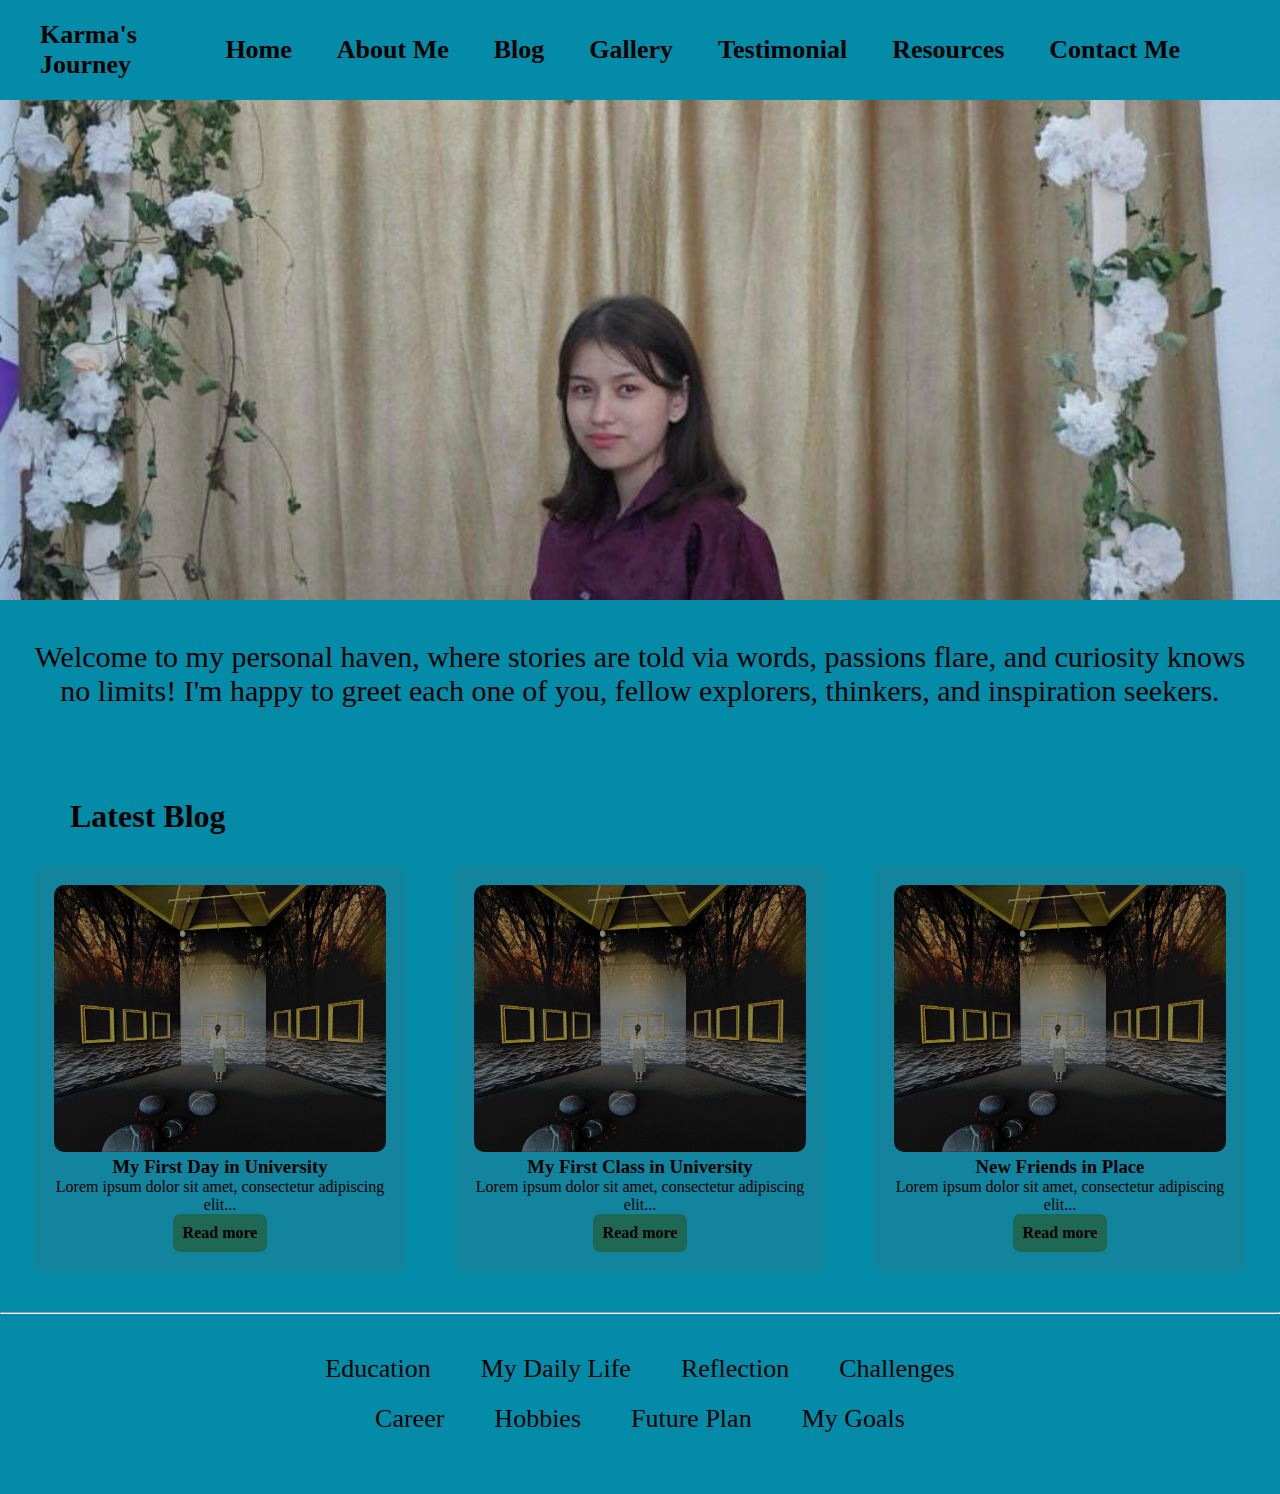
<file: index.html>
<!DOCTYPE html>
<html lang="en">
<head>
    <meta charset="UTF-8">
    <meta name="viewport" content="width=device-width, initial-scale=1.0">
    <title>Karma's Journey</title>
    <link rel="stylesheet" href="styles.css">
</head>
<body>
    <header>
        <div class="logo">Karma's 
            <br>Journey</div>
        <nav>
            <ul>
                <li><a href="index.html">Home</a></li>
                <li><a href="aboutme.html">About Me</a></li>
                <li><a href="blog.html">Blog</a></li>
                <li><a href="#gallery">Gallery</a></li>
                <li><a href="#testimonials">Testimonial</a></li>
                <li><a href="#resources">Resources</a></li>
                <li><a href="contact.html">Contact Me</a></li>
            </ul>
        </nav>
    </header>

    
    <section class="imageslider">
        <div class="slider">
            <div class="slides">
                <div class="slide"><img src="image1.jpeg" alt="Slide 1"></div>
                <div class="slide"><img src="Images.jpeg" alt="Slide 2"></div>
                <div class="slide"><img src="image2.jpeg" alt="Slide 3"></div>
            </div>
        </div>
    </section>

    <section class="welcome">
        <p>Welcome to my personal haven, where stories are told via words, passions flare, and curiosity knows<br>
             no limits! I'm happy to greet each one of you, fellow explorers, thinkers, and inspiration seekers.</p>
    </section>

    <section class="blog">
        <h2 >Latest Blog</h2>
        <div class="blog-container">
            <article>
                <img src="Images.jpeg" alt="Blog 1">
                <h3>My First Day in University</h3>
                <p>Lorem ipsum dolor sit amet, consectetur adipiscing elit...</p>
                <a href="#" class="read-btn">Read more</a>
            </article>
            <article>
                <img src="Images.jpeg" alt="Blog 2">
                <h3>My First Class in University</h3>
                <p>Lorem ipsum dolor sit amet, consectetur adipiscing elit...</p>
                <a href="#" class="read-btn">Read more</a>
            </article>
            <article>
                <img src="Images.jpeg" alt="Blog 3">
                <h3>New Friends in Place</h3>
                <p>Lorem ipsum dolor sit amet, consectetur adipiscing elit...</p>
                <a href="#" class="read-btn">Read more</a>
            </article>
        </div>
    </section>

    <hr>
    <footer>
        <div class="footer-links">
            <div class="row">
                <ul>
                    <li><a href="#education">Education</a></li>
                    <li><a href="#life">My Daily Life</a></li>
                    <li><a href="#reflection">Reflection</a></li>
                    <li><a href="#challenges">Challenges</a></li>
                </ul>
            </div>
            <div class="row">
                <ul>
                    <li><a href="#career">Career</a></li>
                    <li><a href="#hobbies">Hobbies</a></li>
                    <li><a href="#future">Future Plan</a></li>
                    <li><a href="#goals">My Goals</a></li>
                </ul>
            </div>
        </div>
    </footer>

</body>
</html>
</file>
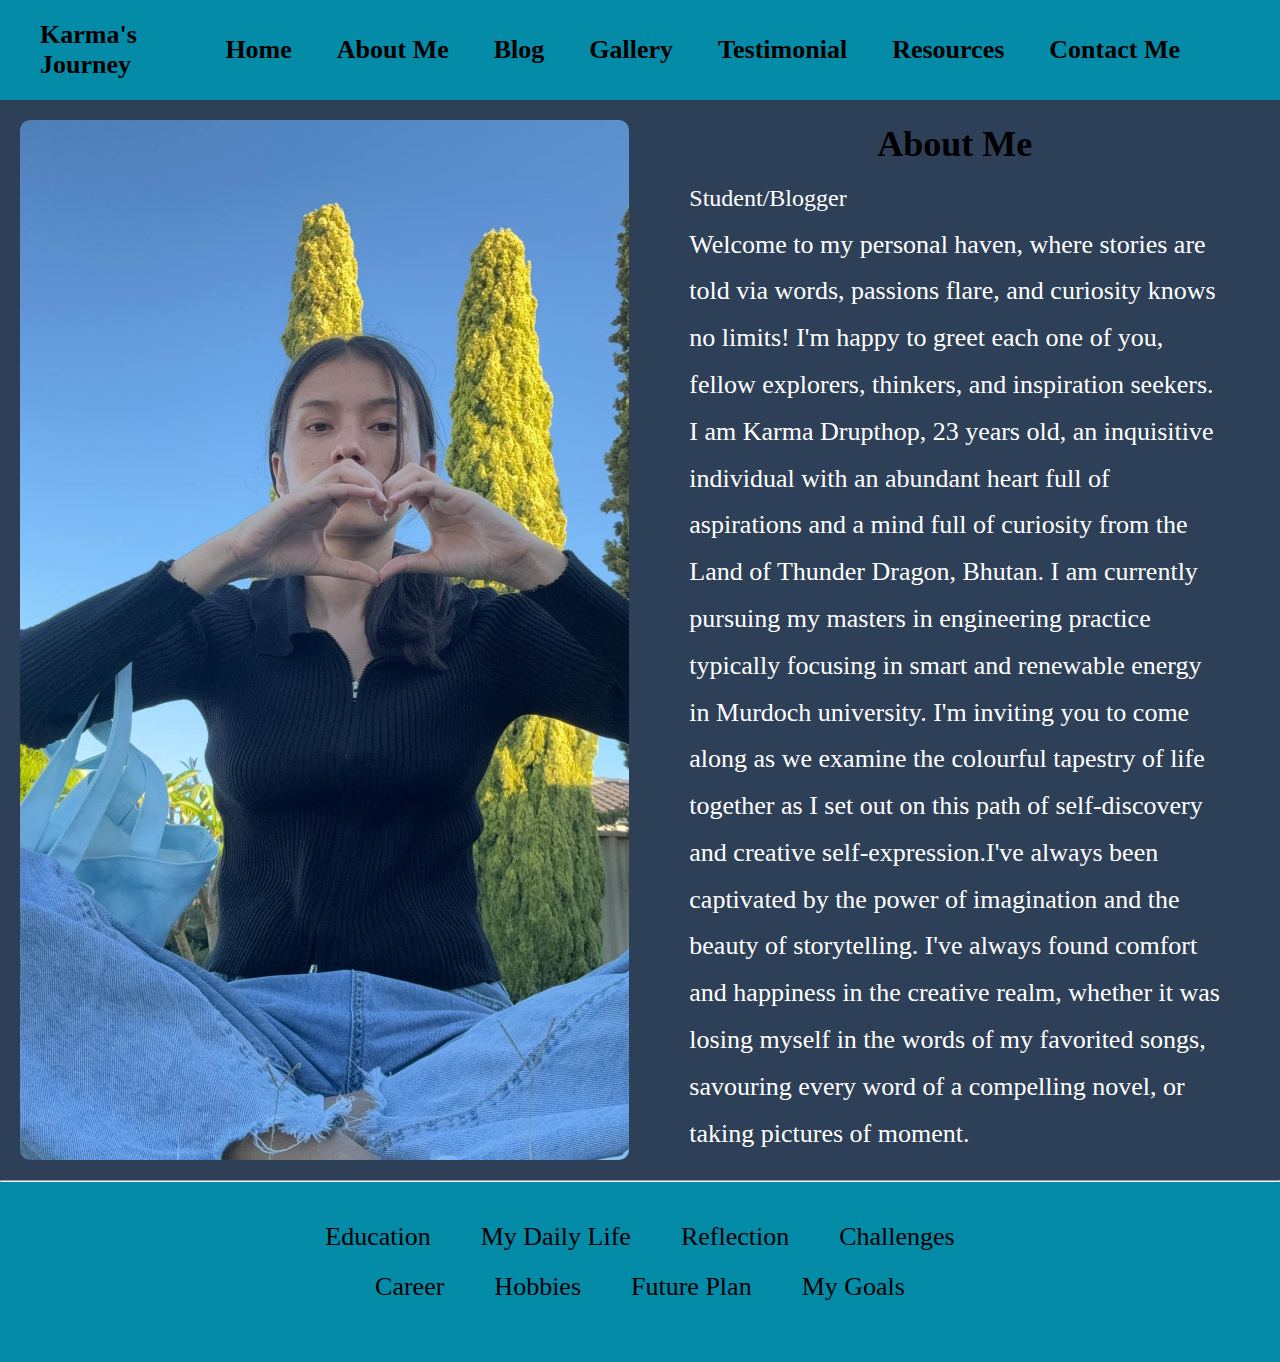
<file: aboutme.html>
<!DOCTYPE html>
<html lang="en">
<head>
    <meta charset="UTF-8">
    <meta name="viewport" content="width=device-width, initial-scale=1.0">
    <title>About Me</title>
    <link rel="stylesheet" href="styles.css"> 
</head>
<body>

    
    <header>
        <div class="logo">Karma's<br> Journey</div>
        <nav>
            <ul>
                <li><a href="index.html">Home</a></li>
                <li><a href="aboutme.html">About Me</a></li>
                <li><a href="blog.html">Blog</a></li>
                <li><a href="#">Gallery</a></li>
                <li><a href="#">Testimonial</a></li>
                <li><a href="#">Resources</a></li>
                <li><a href="contact.html">Contact Me</a></li>
            </ul>
        </nav>
    </header>

    
    <section class="about">
        <div class="about-container">
           
            <div class="about-image">
                <img src="image3.jpeg" alt="My image">
            </div>
            
           
            <div class="about-text">
                <h2>About Me</h2>
                <h3>Student/Blogger</h3>
                <P>Welcome to my personal haven, where stories are told via words, passions flare, and curiosity knows no limits! I'm happy to greet each one of you, fellow explorers, thinkers, and inspiration seekers. 
                    I am Karma Drupthop, 23 years old, an inquisitive individual with an abundant heart full of aspirations and a mind full of curiosity from the Land of Thunder Dragon, Bhutan. 
                    I am currently pursuing my masters in engineering practice typically focusing in smart and renewable energy in Murdoch university. I'm inviting you to come along as we examine the colourful 
                    tapestry of life together as I set out on this path of self-discovery and creative self-expression.I've always been captivated by the power of imagination and the beauty of storytelling.
                    I've always found comfort and happiness in the creative realm, whether it was losing myself in the words of my favorited songs, savouring every word of a compelling novel, or taking pictures of moment.</P>
            </div>
        </div>
    </section>

    
    <hr>
    <footer>
        <div class="footer-links">
            <div class="row">
                <ul>
                    <li><a href="#education">Education</a></li>
                    <li><a href="#life">My Daily Life</a></li>
                    <li><a href="#reflection">Reflection</a></li>
                    <li><a href="#challenges">Challenges</a></li>
                </ul>
            </div>
            <div class="row">
                <ul>
                    <li><a href="#career">Career</a></li>
                    <li><a href="#hobbies">Hobbies</a></li>
                    <li><a href="#future">Future Plan</a></li>
                    <li><a href="#goals">My Goals</a></li>
                </ul>
            </div>
        </div>
    </footer>


</body>
</html>
</file>
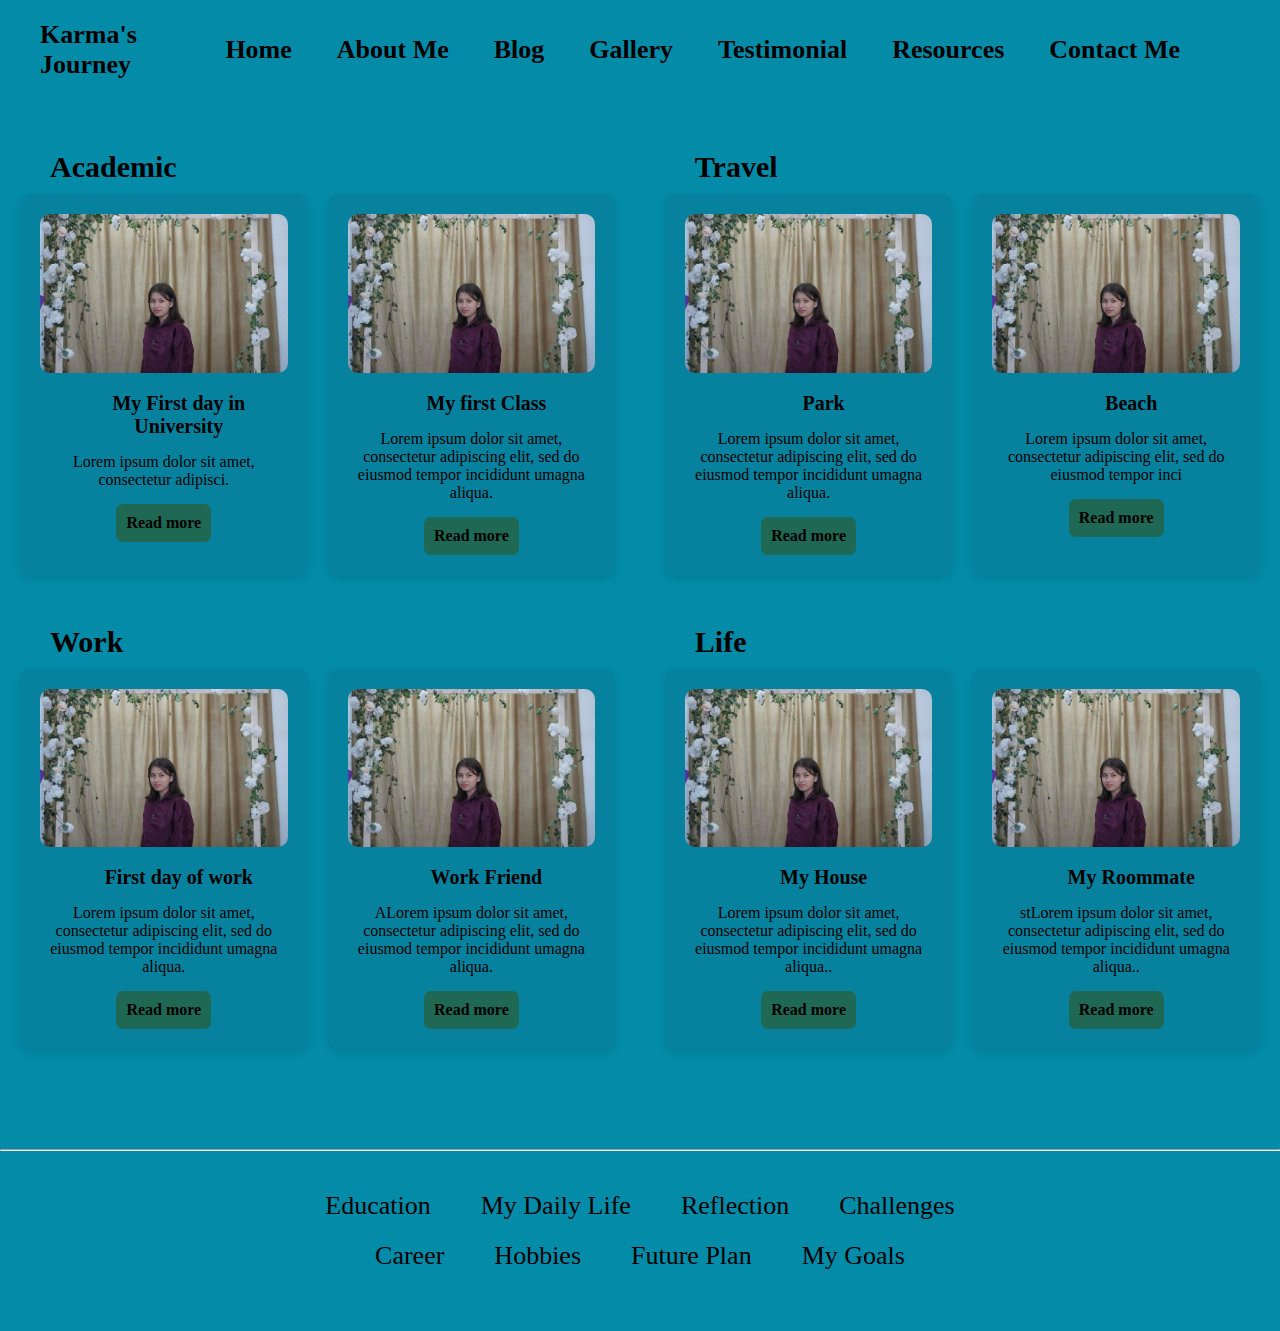
<file: blog.html>
<!DOCTYPE html>
<html lang="en">
<head>
    <meta charset="UTF-8">
    <meta name="viewport" content="width=device-width, initial-scale=1.0">
    <title>Blog</title>
    <link rel="stylesheet" href="styles.css">
</head>
<body>

    <header>
        <div class="logo">Karma's<br> Journey</div>
        <nav>
            <ul>
                <li><a href="index.html">Home</a></li>
                <li><a href="aboutme.html">About Me</a></li>
                <li><a href="blog.html">Blog</a></li>
                <li><a href="#">Gallery</a></li>
                <li><a href="#">Testimonial</a></li>
                <li><a href="#">Resources</a></li>
                <li><a href="contact.html">Contact Me</a></li>
            </ul>
        </nav>
    </header>

    <section class="blog-section">
        <div class="container">
            <div class="row">

                <div class="column">
                    <h3>Academic</h3>
                    <div class="blog-grid">
                        <div class="blog-card">
                            <img src="image1.jpeg" alt="Blog Image 1">
                            <h3>My First day in University</h3>
                            <p>Lorem ipsum dolor sit amet, consectetur adipisci.</p>
                            <a href="#" class="read-btn">Read more</a>
                        </div>
                        <div class="blog-card">
                            <img src="image1.jpeg" alt="Blog Image 2">
                            <h3>My first Class</h3>
                            <p>Lorem ipsum dolor sit amet, consectetur adipiscing elit,  sed do eiusmod tempor incididunt umagna aliqua.</p>
                            <a href="#" class="read-btn">Read more</a>
                        </div>
                    </div>
                </div>
    
                
                <div class="column">
                    <h3>Travel</h3>
                    <div class="blog-grid">
                        <div class="blog-card">
                            <img src="image1.jpeg" alt="Blog Image 3">
                            <h3>Park</h3>
                            <p>Lorem ipsum dolor sit amet, consectetur adipiscing elit,  sed do eiusmod tempor incididunt umagna aliqua.</p>
                            <a href="#" class="read-btn">Read more</a>
                        </div>
                        <div class="blog-card">
                            <img src="image1.jpeg" alt="Blog Image 4">
                            <h3>Beach</h3>
                            <p>Lorem ipsum dolor sit amet, consectetur adipiscing elit,  sed do eiusmod tempor inci</p>
                            <a href="#" class="read-btn">Read more</a>
                        </div>
                    </div>
                </div>
            </div>
    
            
            <div class="row">
                <div class="column">
                    <h3>Work</h3>
                    <div class="blog-grid">
                        <div class="blog-card">
                            <img src="image1.jpeg" alt="Blog Image 5">
                            <h3>First day of work</h3>
                            <p>Lorem ipsum dolor sit amet, consectetur adipiscing elit,  sed do eiusmod tempor incididunt umagna aliqua.</p>
                            <a href="#" class="read-btn">Read more</a>
                        </div>
                        <div class="blog-card">
                            <img src="image1.jpeg" alt="Blog Image 6">
                            <h3>Work Friend</h3>
                            <p>ALorem ipsum dolor sit amet, consectetur adipiscing elit,  sed do eiusmod tempor incididunt umagna aliqua.</p>
                            <a href="#" class="read-btn">Read more</a>
                        </div>
                    </div>
                </div>
    
            
                <div class="column">
                    <h3>Life</h3>
                    <div class="blog-grid">
                        <div class="blog-card">
                            <img src="image1.jpeg" alt="Blog Image 7">
                            <h3>My House</h3>
                            <p>Lorem ipsum dolor sit amet, consectetur adipiscing elit,  sed do eiusmod tempor incididunt umagna aliqua..</p>
                            <a href="#" class="read-btn">Read more</a>
                        </div>
                        <div class="blog-card">
                            <img src="image1.jpeg" alt="Blog Image 8">
                            <h3>My Roommate</h3>
                            <p>stLorem ipsum dolor sit amet, consectetur adipiscing elit,  sed do eiusmod tempor incididunt umagna aliqua..</p>
                            <a href="#" class="read-btn">Read more</a>
                        </div>
                    </div>
                </div>
            </div>
        </div>
    </section>
    
    

    <hr>
    <footer>
        <div class="footer-links">
            <div class="row">
                <ul>
                    <li><a href="#education">Education</a></li>
                    <li><a href="#life">My Daily Life</a></li>
                    <li><a href="#reflection">Reflection</a></li>
                    <li><a href="#challenges">Challenges</a></li>
                </ul>
            </div>
            <div class="row">
                <ul>
                    <li><a href="#career">Career</a></li>
                    <li><a href="#hobbies">Hobbies</a></li>
                    <li><a href="#future">Future Plan</a></li>
                    <li><a href="#goals">My Goals</a></li>
                </ul>
            </div>
        </div>
    </footer>


</body>
</html>
</file>
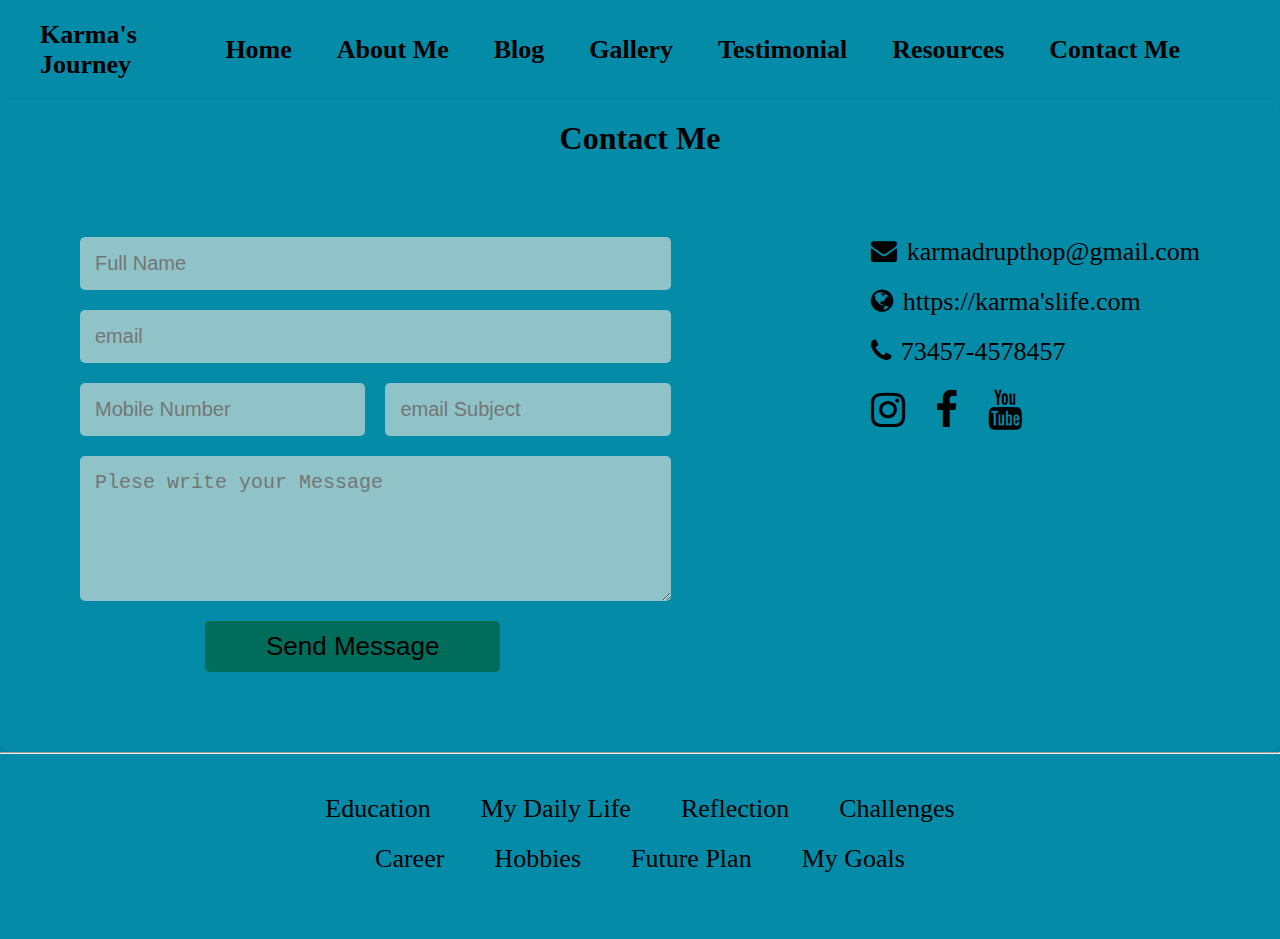
<file: contact.html>
<!DOCTYPE html>
<html lang="en">
  <head>
    <meta charset="UTF-8" />
    <meta name="viewport" content="width=device-width, initial-scale=1.0" />
    <title>Contact Me</title>
    <link rel="stylesheet" href="styles.css" />
    <link
      rel="stylesheet"
      href="https://cdnjs.cloudflare.com/ajax/libs/font-awesome/4.7.0/css/font-awesome.min.css"
    />
    <script src="https://smtpjs.com/v3/smtp.js"></script>
  </head>
  <body>
    <header>
      <div class="logo">
        Karma's<br />
        Journey
      </div>
      <nav>
        <ul>
          <li><a href="index.html">Home</a></li>
          <li><a href="aboutme.html">About Me</a></li>
          <li><a href="blog.html">Blog</a></li>
          <li><a href="#">Gallery</a></li>
          <li><a href="#">Testimonial</a></li>
          <li><a href="#">Resources</a></li>
          <li><a href="contact.html">Contact Me</a></li>
        </ul>
      </nav>
    </header>

    <section class="contact-section">
      <h2>Contact Me</h2>
      <div class="contact-container">
        <form class="contact-form" id="submit">
          <input type="text" id="name" placeholder="Full Name" />

          <input type="email" id="email" placeholder="email" />

          <div class="split-input">
            <input type="tel" id="phone" placeholder="Mobile Number" />
            <input type="text" id="subject" placeholder="email Subject" />
          </div>

          <textarea
            id="message"
            placeholder="Plese write your Message"
            rows="5"
          ></textarea>
          <button type="submit">Send Message</button>
        </form>

        <div class="contact-details">
          <p>
            <i class="icon-envelope"><a href="#" class="fa fa-envelope"></a></i>
            karmadrupthop@gmail.com
          </p>
          <p>
            <i class="icon-globe"><a href="#" class="fa fa-globe"> </a> </i
            >https://karma'slife.com
          </p>
          <p>
            <i class="icon-phone"> <a href="#" class="fa fa-phone"></a></i>
            73457-4578457
          </p>
          <div class="social-icons">
            <i class="icon-instagram"
              ><a href="#" class="fa fa-instagram"></a
            ></i>
            <i class="icon-facebook"><a href="#" class="fa fa-facebook"></a></i>
            <i class="icon-youtube"><a href="#" class="fa fa-youtube"></a></i>
          </div>
        </div>
      </div>
    </section>

    <script src="./sender.js"></script>

    <hr />
    <footer>
      <div class="footer-links">
        <div class="row">
          <ul>
            <li><a href="#education">Education</a></li>
            <li><a href="#life">My Daily Life</a></li>
            <li><a href="#reflection">Reflection</a></li>
            <li><a href="#challenges">Challenges</a></li>
          </ul>
        </div>
        <div class="row">
          <ul>
            <li><a href="#career">Career</a></li>
            <li><a href="#hobbies">Hobbies</a></li>
            <li><a href="#future">Future Plan</a></li>
            <li><a href="#goals">My Goals</a></li>
          </ul>
        </div>
      </div>
    </footer>

    <script>
      function sendEmail() {
        event.preventDefault();

        const email = document.getElementById("email");
        const password = document.getElementById("password");
        const phone = document.getElementById("phone");

        const emailPattern = /^[a-zA-Z0-9._-]+@[a-zA-Z0-9.-]+\.[a-zA-Z]{2,}$/;
        if (!emailPattern.test(email.value)) {
          alert("Please enter a valid email address.");
          return false;
        }

        if (password.value.length < 8) {
          alert("Password must be at least 8 characters long.");
          return false;
        }

        const phonePattern = /^[0-9]{8}$/;
        if (!phonePattern.test(phone.value)) {
          alert("Please enter a valid 8-digit phone number.");
          return false;
        }

        alert("Successfully sent message!");
        return true;
      }
    </script>
  </body>
</html>
</file>
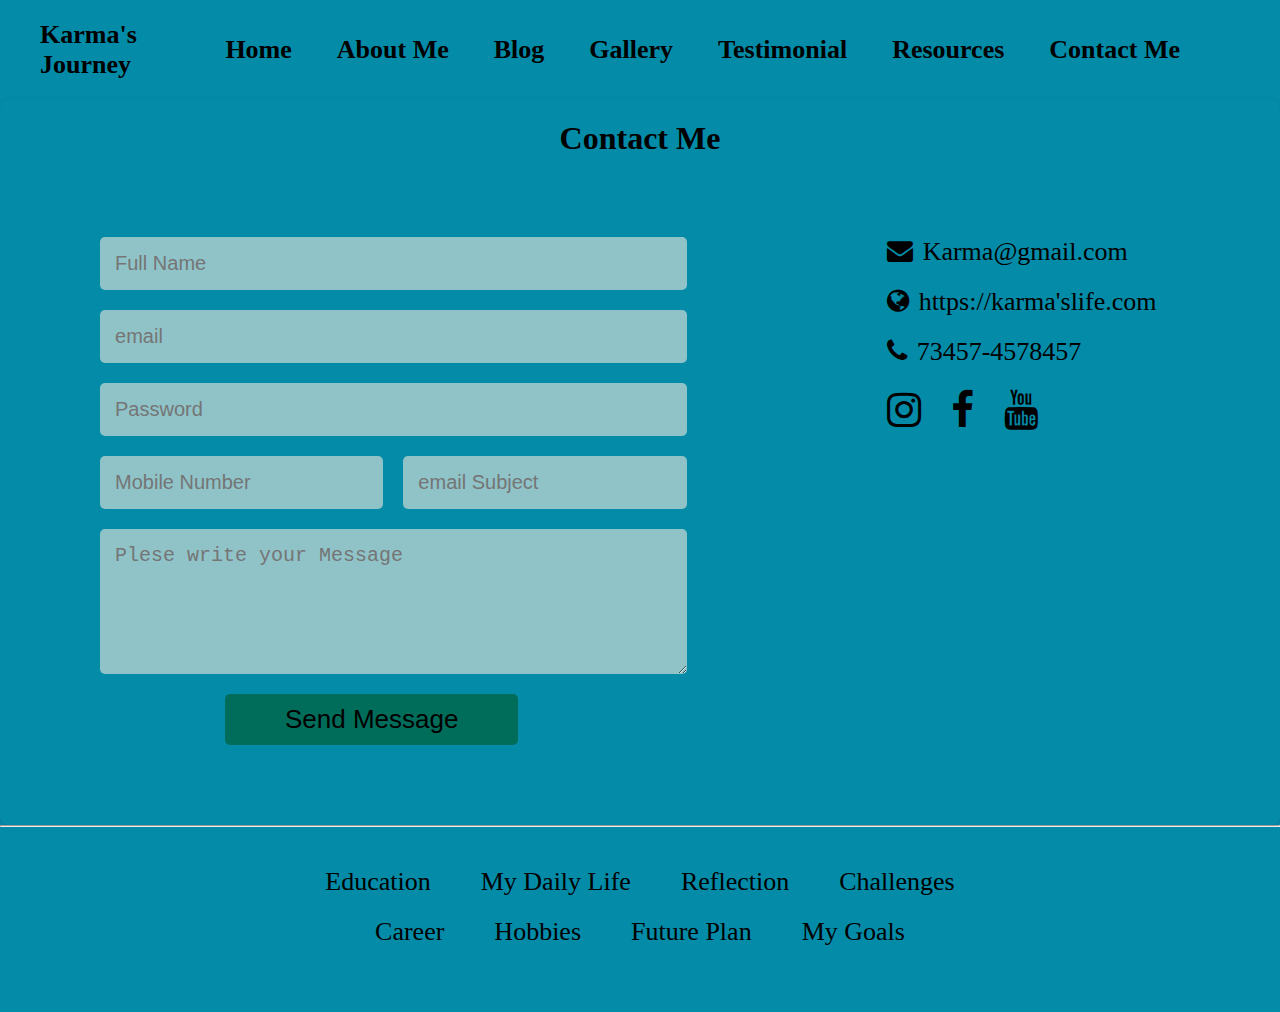
<file: MyjourneyasMe/contact.html>
<!DOCTYPE html>
<html lang="en">
<head>
    <meta charset="UTF-8">
    <meta name="viewport" content="width=device-width, initial-scale=1.0">
    <title>Contact Me</title>
    <link rel="stylesheet" href="styles.css">
    <link rel="stylesheet" href="https://cdnjs.cloudflare.com/ajax/libs/font-awesome/4.7.0/css/font-awesome.min.css">
</head>
<body>

    <header>
        <div class="logo">Karma's<br> Journey</div>
        <nav>
            <ul>
                <li><a href="index.html">Home</a></li>
                <li><a href="aboutme.html">About Me</a></li>
                <li><a href="blog.html">Blog</a></li>
                <li><a href="#">Gallery</a></li>
                <li><a href="#">Testimonial</a></li>
                <li><a href="#">Resources</a></li>
                <li><a href="contact.html">Contact Me</a></li>
            </ul>
        </nav>
    </header>

    <section class="contact-section">
        <h2>Contact Me</h2>
        <div class="contact-container">
            <form class="contact-form" id="contactForm" onsubmit="return handleSubmit()">
                <input type="text" placeholder="Full Name" required>
                
                <input type="email" id="email" placeholder="email" required>

                <input type="password" id="password" placeholder="Password" minlength="8" required>
                
                <div class="split-input">
                    <input type="tel" id="phone" placeholder="Mobile Number" required pattern="[0-9]{8}">
                    <input type="text" placeholder="email Subject" required>
                </div>

                <textarea placeholder="Plese write your Message" rows="5" required></textarea>
                <button type="submit">Send Message</button>
            </form>

            <div class="contact-details">
                <p><i class="icon-envelope"><a href="#" class="fa fa-envelope"></a></i> Karma@gmail.com</p>
                <p><i class="icon-globe"><a href="#" class="fa fa-globe"> </a> </i>https://karma'slife.com</p>
                <p><i class="icon-phone"> <a href="#" class="fa fa-phone"></a></i> 73457-4578457</p>
                <div class="social-icons">
                    <i class="icon-instagram"><a href="#" class="fa fa-instagram"></a></i>
                    <i class="icon-facebook"><a href="#" class="fa fa-facebook"></a></i>
                    <i class="icon-youtube"><a href="#" class="fa fa-youtube"></a></i>
                </div>
            </div>
        </div>
    </section>
    <hr>
    <footer>
        <div class="footer-links">
            <div class="row">
                <ul>
                    <li><a href="#education">Education</a></li>
                    <li><a href="#life">My Daily Life</a></li>
                    <li><a href="#reflection">Reflection</a></li>
                    <li><a href="#challenges">Challenges</a></li>
                </ul>
            </div>
            <div class="row">
                <ul>
                    <li><a href="#career">Career</a></li>
                    <li><a href="#hobbies">Hobbies</a></li>
                    <li><a href="#future">Future Plan</a></li>
                    <li><a href="#goals">My Goals</a></li>
                </ul>
            </div>
        </div>
    </footer>

    <script>

  
        function validateForm() {
            const email = document.getElementById("email").value;
            const password = document.getElementById("password").value;
            const phone = document.getElementById("phone").value;

           
            const emailPattern = /^[a-zA-Z0-9._-]+@[a-zA-Z0-9.-]+\.[a-zA-Z]{2,}$/;
            if (!emailPattern.test(email)) {
                alert("Please enter a valid email address.");
                return false;
            }

            
            if (password.length < 8) {
                alert("Password must be at least 8 characters long.");
                return false;
            }

            
            const phonePattern = /^[0-9]{8}$/;
            if (!phonePattern.test(phone)) {
                alert("Please enter a valid 8-digit phone number.");
                return false;
            }

            alert("Successfully sent message!");
            return true;
        }
    </script>

</body>
</html>
</file>
<file: styles.css>
/* Style: For all pages */
* {
    margin: 0;
    padding: 0;
    box-sizing: border-box;
}

body {
    font-family: 'Times New Roman';
    background-color: #048BA8;
    color: #000000;
}

header {
    display: flex;
    justify-content: space-between;
    align-items: center;
    padding: 20px;
    background-color: #048BA8;
}

.logo {
    font-size: 26px;
    font-weight: bold;
    font-family:cursive;
    padding-left: 20px;
}

nav ul {
    list-style: none;
    display: flex;
    gap: 45px;
    padding: 10px 0;
    padding-right: 80px;

}

nav ul li a {
    text-decoration: none;
    color: #000000;
    font-size: 26px;
    font-weight: bold;
    font-family: 'Times New Roman', Times, serif;
    transition: color 0.3s ease, text-decoration 0.3s ease; 
}


nav ul li a:hover {
    color: #ffffff; 
}


/* imageSlider Styles */
.imageslider {
    position: relative;
    width: 100%;
    height: 500px;
    overflow: hidden;
}

.slider {
    position: relative;
    width: 100%;
    height: 100%;
    display: flex;
}

.slides {
    display: flex;
    width: 300%;
    animation: slide 12s infinite;
}

.slide {
    width: 100%;
    flex-shrink: 0;
}

.slide img {
    width: 100%;
    height: 500px;
    object-fit: cover;
}

@keyframes slide {
    0% { transform: translateX(0); }
    33% { transform: translateX(-100%); }
    66% { transform: translateX(-200%); }
    100% { transform: translateX(0); }
}


.welcome {
    text-align: center;
    padding: 40px 20px;
    background-color: #048BA8;
    font-size: 30px;
    
}

.blog {
    padding: 40px 20px;
    text-align: center;
}
.blog h2{
    text-align: left;
    padding: 10px 50px;
}
.blog h3{
    text-align: center;
}

.blog-container {
    display: flex;
    justify-content: space-around;
    gap: 20px;
}

.blog-container article {
    background-color: #12849e;
    padding: 20px;
    border-radius: 10px;
    width: 30%;
}

.blog-container img {
    width: 100%;
    height: auto;
    border-radius: 10px;
}

.read-btn {
    display: inline-block;
    padding: 10px 10px;
    background-color: #1f6853;
    color:#000000;
    text-decoration: none;
    border-radius: 7px;
    font-weight: bold;
    transition: background-color 0.3s ease;
}

.read-btn:hover {
    background-color: #2D8B70;
}



/* About Me */

.about-container {
    display: flex;
    max-width: 100%; 
    height: 1080px; 
    margin: 0 auto;
    background-color: #2E4057;
    padding: 20px;
    box-sizing: border-box; 
}

.about-image {
    width: 50%; 
}

.about-image img {
    width: 100%; 
    height: 100%; 
    object-fit: cover; 
    border-radius: 10px;
}

.about-text {
    color:#ffffff;
    padding: 40px; 
    margin-left: 20px;
    width: 50%; 
    display: flex;
    flex-direction: column;
    justify-content: center; 
}

.about-text h2 {
    font-size: 36px; 
}

.about-text h3 {
    font-size: 24px; 
    font-weight: 300;
}

.about-text p {
    font-size: 26px; 
    font-family: 'Times New Roman';
    margin-top: 10px;
    line-height: 1.8;
}


/* Blog Page */

.blog-section {
    padding: 50px 20px;
    background-color: #048BA8;
}

.container {
    max-width: 1800px;
    margin: 0 auto;
}


.column h3{
    margin-bottom: 10px;
    padding-left: 30px;
    font-size: 30px;
    color: #000000;
    text-align: left;
}


.row {
    display: flex;
    justify-content: space-between;
    margin-bottom: 50px;
}

.column {
    width: 48%; 
}


.blog-grid {
    display: grid;
    grid-template-columns: 1fr 1fr; 
    gap: 20px;
}

.blog-card {
    background-color: #07829e;
    border-radius: 10px;
    box-shadow: 0 4px 8px rgba(0, 0, 0, 0.1);
    padding: 20px;
    text-align: center;
    transition: transform 0.3s ease;
}

.blog-card:hover {
    transform: translateY(-5px);
}

.blog-card img {
    width: 100%;
    height: auto;
    border-radius: 10px;
}

.blog-card h3 {
    margin: 15px 0;
    font-size: 20px;
    color: #000000;
    text-align: center;
}

.blog-card p {
    color: #000000;
    font-size: 16px;
    margin-bottom: 15px;
}

/* contact */
.contact-form input {
    width: 100%;
    padding: 15px;
    border: none;
    border-radius: 5px;
    background-color: #8fc3c8;
    color: #000;
    font-size: 1rem;
}

.contact-form button {
    background-color: #006d5b;
    color: #fff;
    padding: 15px;
    border: none;
    border-radius: 5px;
    cursor: pointer;
    font-size: 1rem;
}

.split-input {
    display: flex;
    gap: 20px;
}

.split-input input {
    flex: 1;
}



/*Contact*/



.contact-section {
    width: 100%;
    max-width: 1800px;
    padding: 20px 20px;
    border-radius: 10px;
    box-shadow: 0 4px 12px rgba(0, 0, 0, 0.1);
    margin: auto;
    display: flex;
    flex-direction: column;
    justify-content: center;
    align-items: center;
}

h2 {
    text-align: center;
    margin-bottom: 20px;
    font-size: 2rem;
    color: #000;
}

.contact-container {
    display: flex;
    justify-content: space-between;
    align-items: flex-start;
    padding: 60px;
    gap: 50px;
}

.contact-form {
    flex: 1;
    display: flex;
    flex-direction: column;
    gap: 20px;
}

.contact-form input,
.contact-form textarea {
    width: 100%;
    padding: 15px;
    border: none;
    border-radius: 5px;
    background-color: #8fc3c8;
    color: #000;
    font-size: 20px;
}


.contact-form button {
    background-color: #006d5b;
    color: #000000;
    padding: 10px;
    margin-left: 125px;
    width: 50%;
    border: none;
    border-radius: 5px;
    cursor: pointer;
    font-size: 26px;
}

.contact-details {
    flex: 0.5;
    padding-left: 150px;
}

.contact-details p {
    margin-bottom: 20px;
    display: flex;
    align-items: center;
    font-size: 26px;
}

.contact-details i {
    margin-right: 10px;
}

.contact-details a {
    color: #000;
    text-decoration: none;
}

.social-icons {
    display: flex;
    gap: 20px;
    font-size: 40px;
}

.icon-envelope:before, .icon-globe:before, .icon-phone:before, .icon-instagram:before, .icon-facebook:before, .icon-youtube:before {
    margin-right: 10px;
}




/* ###footer for all Pages */

footer {
    background-color: #048BA8;

    padding: 40px 20px;
    text-align: center;
    
}

.footer-links {
    display: flex;
    flex-direction: column;
    align-items: center;
}

.footer-links .row {
    margin-bottom: 20px;
}

footer ul {
    list-style: none;
    display: flex;
    gap: 50px;
}

footer ul li a {
    text-decoration: none;
    color: #000000;
    font-size: 26px;
    font-family: 'Times New Roman';
    transition: color 0.3s ease, text-decoration 0.3s ease; 
}
footer ul li a:hover{
    color: #f0f0f0;
}
</file>
<file: MyjourneyasMe/styles.css>
/* Style: For all pages */
* {
    margin: 0;
    padding: 0;
    box-sizing: border-box;
}

body {
    font-family: 'Times New Roman';
    background-color: #048BA8;
    color: #000000;
}

header {
    display: flex;
    justify-content: space-between;
    align-items: center;
    padding: 20px;
    background-color: #048BA8;
}

.logo {
    font-size: 26px;
    font-weight: bold;
    font-family:cursive;
    padding-left: 20px;
}

nav ul {
    list-style: none;
    display: flex;
    gap: 45px;
    padding: 10px 0;
    padding-right: 80px;

}

nav ul li a {
    text-decoration: none;
    color: #000000;
    font-size: 26px;
    font-weight: bold;
    font-family: 'Times New Roman', Times, serif;
    transition: color 0.3s ease, text-decoration 0.3s ease; 
}


nav ul li a:hover {
    color: #ffffff; 
}


/* imageSlider Styles */
.imageslider {
    position: relative;
    width: 100%;
    height: 500px;
    overflow: hidden;
}

.slider {
    position: relative;
    width: 100%;
    height: 100%;
    display: flex;
}

.slides {
    display: flex;
    width: 300%;
    animation: slide 12s infinite;
}

.slide {
    width: 100%;
    flex-shrink: 0;
}

.slide img {
    width: 100%;
    height: 500px;
    object-fit: cover;
}

@keyframes slide {
    0% { transform: translateX(0); }
    33% { transform: translateX(-100%); }
    66% { transform: translateX(-200%); }
    100% { transform: translateX(0); }
}


.welcome {
    text-align: center;
    padding: 40px 20px;
    background-color: #048BA8;
    font-size: 30px;
    
}

.blog {
    padding: 40px 20px;
    text-align: center;
}
.blog h2{
    text-align: left;
    padding: 10px 50px;
}
.blog h3{
    text-align: center;
}

.blog-container {
    display: flex;
    justify-content: space-around;
    gap: 20px;
}

.blog-container article {
    background-color: #12849e;
    padding: 20px;
    border-radius: 10px;
    width: 30%;
}

.blog-container img {
    width: 100%;
    height: auto;
    border-radius: 10px;
}

.read-btn {
    display: inline-block;
    padding: 10px 10px;
    background-color: #1f6853;
    color:#000000;
    text-decoration: none;
    border-radius: 7px;
    font-weight: bold;
    transition: background-color 0.3s ease;
}

.read-btn:hover {
    background-color: #2D8B70;
}



/* About Me */

.about-container {
    display: flex;
    max-width: 100%; 
    height: 1080px; 
    margin: 0 auto;
    background-color: #2E4057;
    padding: 20px;
    box-sizing: border-box; 
}

.about-image {
    width: 50%; 
}

.about-image img {
    width: 100%; 
    height: 100%; 
    object-fit: cover; 
    border-radius: 10px;
}

.about-text {
    color:#ffffff;
    padding: 40px; 
    margin-left: 20px;
    width: 50%; 
    display: flex;
    flex-direction: column;
    justify-content: center; 
}

.about-text h2 {
    font-size: 36px; 
}

.about-text h3 {
    font-size: 24px; 
    font-weight: 300;
}

.about-text p {
    font-size: 26px; 
    font-family: 'Times New Roman';
    margin-top: 10px;
    line-height: 1.8;
}


/* Blog Page */

.blog-section {
    padding: 50px 20px;
    background-color: #048BA8;
}

.container {
    max-width: 1800px;
    margin: 0 auto;
}


.column h3{
    margin-bottom: 10px;
    padding-left: 30px;
    font-size: 30px;
    color: #000000;
    text-align: left;
}


.row {
    display: flex;
    justify-content: space-between;
    margin-bottom: 50px;
}

.column {
    width: 48%; 
}


.blog-grid {
    display: grid;
    grid-template-columns: 1fr 1fr; 
    gap: 20px;
}

.blog-card {
    background-color: #07829e;
    border-radius: 10px;
    box-shadow: 0 4px 8px rgba(0, 0, 0, 0.1);
    padding: 20px;
    text-align: center;
    transition: transform 0.3s ease;
}

.blog-card:hover {
    transform: translateY(-5px);
}

.blog-card img {
    width: 100%;
    height: auto;
    border-radius: 10px;
}

.blog-card h3 {
    margin: 15px 0;
    font-size: 20px;
    color: #000000;
    text-align: center;
}

.blog-card p {
    color: #000000;
    font-size: 16px;
    margin-bottom: 15px;
}

/* contact */
.contact-form input {
    width: 100%;
    padding: 15px;
    border: none;
    border-radius: 5px;
    background-color: #8fc3c8;
    color: #000;
    font-size: 1rem;
}

.contact-form button {
    background-color: #006d5b;
    color: #fff;
    padding: 15px;
    border: none;
    border-radius: 5px;
    cursor: pointer;
    font-size: 1rem;
}

.split-input {
    display: flex;
    gap: 20px;
}

.split-input input {
    flex: 1;
}



/*Contact*/



.contact-section {
    width: 100%;
    max-width: 1800px;
    padding: 20px 20px;
    border-radius: 10px;
    box-shadow: 0 4px 12px rgba(0, 0, 0, 0.1);
    margin: auto;
    display: flex;
    flex-direction: column;
    justify-content: center;
    align-items: center;
}

h2 {
    text-align: center;
    margin-bottom: 20px;
    font-size: 2rem;
    color: #000;
}

.contact-container {
    display: flex;
    justify-content: space-between;
    align-items: flex-start;
    padding: 60px;
    gap: 50px;
}

.contact-form {
    flex: 1;
    display: flex;
    flex-direction: column;
    gap: 20px;
}

.contact-form input,
.contact-form textarea {
    width: 100%;
    padding: 15px;
    border: none;
    border-radius: 5px;
    background-color: #8fc3c8;
    color: #000;
    font-size: 20px;
}


.contact-form button {
    background-color: #006d5b;
    color: #000000;
    padding: 10px;
    margin-left: 125px;
    width: 50%;
    border: none;
    border-radius: 5px;
    cursor: pointer;
    font-size: 26px;
}

.contact-details {
    flex: 0.5;
    padding-left: 150px;
}

.contact-details p {
    margin-bottom: 20px;
    display: flex;
    align-items: center;
    font-size: 26px;
}

.contact-details i {
    margin-right: 10px;
}

.contact-details a {
    color: #000;
    text-decoration: none;
}

.social-icons {
    display: flex;
    gap: 20px;
    font-size: 40px;
}

.icon-envelope:before, .icon-globe:before, .icon-phone:before, .icon-instagram:before, .icon-facebook:before, .icon-youtube:before {
    margin-right: 10px;
}




/* ###footer for all Pages */

footer {
    background-color: #048BA8;

    padding: 40px 20px;
    text-align: center;
    
}

.footer-links {
    display: flex;
    flex-direction: column;
    align-items: center;
}

.footer-links .row {
    margin-bottom: 20px;
}

footer ul {
    list-style: none;
    display: flex;
    gap: 50px;
}

footer ul li a {
    text-decoration: none;
    color: #000000;
    font-size: 26px;
    font-family: 'Times New Roman';
    transition: color 0.3s ease, text-decoration 0.3s ease; 
}
footer ul li a:hover{
    color: #f0f0f0;
}
</file>
